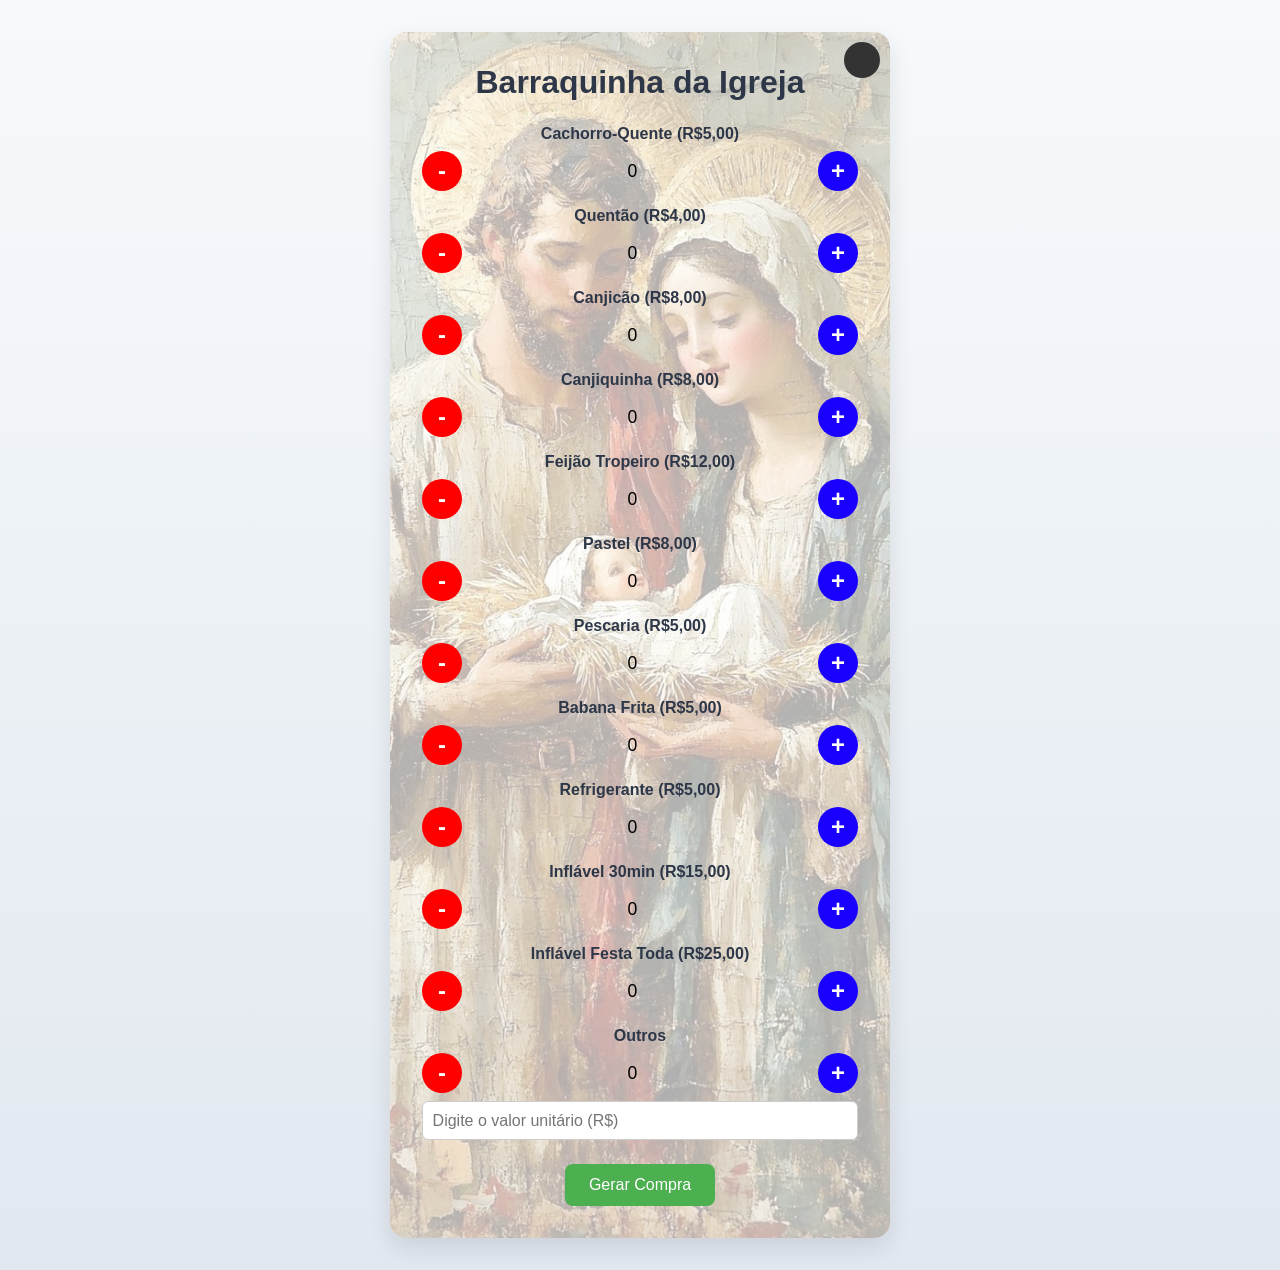
<file: index.html>
<!DOCTYPE html>
<html lang="pt-br">
<head>
  <meta charset="UTF-8" />
  <meta name="viewport" content="width=device-width, initial-scale=1.0"/>
  <title>Barraquinha da Igreja</title>
  <link rel="stylesheet" href="style.css" />
</head>
<body>
  <div class="container">
    <h1>Barraquinha da Igreja</h1>
    <button id="modoEscuroToggle" class="modo-escuro-botao"></button>

    <form id="form">
      <!-- Produtos -->
      <div class="item" data-preco="5"><label class="titulo">Cachorro-Quente (R$5,00)</label><div class="controls"><button type="button" class="menos">-</button><input type="number" value="0" class="produto" readonly data-preco="5"><button type="button" class="mais">+</button></div></div>
      <div class="item" data-preco="4"><label class="titulo">Quentão (R$4,00)</label><div class="controls"><button type="button" class="menos">-</button><input type="number" value="0" class="produto" readonly data-preco="4"><button type="button" class="mais">+</button></div></div>
      <div class="item" data-preco="8"><label class="titulo">Canjicão (R$8,00)</label><div class="controls"><button type="button" class="menos">-</button><input type="number" value="0" class="produto" readonly data-preco="8"><button type="button" class="mais">+</button></div></div>
      <div class="item" data-preco="8"><label class="titulo">Canjiquinha (R$8,00)</label><div class="controls"><button type="button" class="menos">-</button><input type="number" value="0" class="produto" readonly data-preco="8"><button type="button" class="mais">+</button></div></div>
      <div class="item" data-preco="12"><label class="titulo">Feijão Tropeiro (R$12,00)</label><div class="controls"><button type="button" class="menos">-</button><input type="number" value="0" class="produto" readonly data-preco="12"><button type="button" class="mais">+</button></div></div>
      <div class="item" data-preco="8"><label class="titulo">Pastel (R$8,00)</label><div class="controls"><button type="button" class="menos">-</button><input type="number" value="0" class="produto" readonly data-preco="8"><button type="button" class="mais">+</button></div></div>
      <div class="item" data-preco="5"><label class="titulo">Pescaria (R$5,00)</label><div class="controls"><button type="button" class="menos">-</button><input type="number" value="0" class="produto" readonly data-preco="5"><button type="button" class="mais">+</button></div></div>
      <div class="item" data-preco="5"><label class="titulo">Babana Frita (R$5,00)</label><div class="controls"><button type="button" class="menos">-</button><input type="number" value="0" class="produto" readonly data-preco="5"><button type="button" class="mais">+</button></div></div>
      <div class="item" data-preco="5"><label class="titulo">Refrigerante (R$5,00)</label><div class="controls"><button type="button" class="menos">-</button><input type="number" value="0" class="produto" readonly data-preco="5"><button type="button" class="mais">+</button></div></div>
      <div class="item" data-preco="15"><label class="titulo">Inflável 30min (R$15,00)</label><div class="controls"><button type="button" class="menos">-</button><input type="number" value="0" class="produto" readonly data-preco="15"><button type="button" class="mais">+</button></div></div>
      <div class="item" data-preco="25"><label class="titulo">Inflável Festa Toda (R$25,00)</label><div class="controls"><button type="button" class="menos">-</button><input type="number" value="0" class="produto" readonly data-preco="25"><button type="button" class="mais">+</button></div></div>
      <div class="item item-outros">
        <label class="titulo">Outros</label>
        <div class="controls">
          <button type="button" class="menos">-</button>
          <input type="number" value="0" class="produto" readonly>
          <button type="button" class="mais">+</button>
        </div>
        <input type="number" id="precoOutros" class="preco-outro" placeholder="Digite o valor unitário (R$)" min="0" step="0.01" />
      </div>

      <div class="botoes">
        <button type="button" id="gerarCompra" class="botao-verde">Gerar Compra</button>
      </div>
    </form>
  </div>

  <!-- Modal de Resumo -->
  <div id="modalCompra" class="modal">
    <div class="modal-conteudo">
      <button id="fecharModal" class="fechar-x">✖</button>
      <h2>Resumo da Compra</h2>
      <ul id="itensCompra"></ul>

      <div class="valores-container">
        <p>Total: R$ <span id="totalCompra">0,00</span></p>
      </div>

      <div class="pagamento">
        <label for="valorPago">Valor Pago:</label>
        <input type="number" id="valorPago" placeholder="Digite o valor pago" />
        <p>Troco:<span id="troco">0,00</span></p>
      </div>

      <div class="botoes">
        <button type="button" id="editarCompra" class="cinza">Editar</button>
        <button type="button" id="excluirCompra" class="preto">Excluir</button>
      </div>
    </div>
  </div>

  <script src="script.js"></script>
</body>
</html>
</file>
<file: style.css>
* {
  box-sizing: border-box;
  margin: 0;
  padding: 0;
}

body {
  font-family: 'Segoe UI', Tahoma, Geneva, Verdana, sans-serif;
  background: linear-gradient(to bottom, #f7fafc, #e2e8f0);
  padding: 2rem;
  color: #333;
  transition: background 0.3s, color 0.3s;
}

.container {
  max-width: 500px;
  margin: auto;
  background-image:
    linear-gradient(rgba(255, 255, 255, 0.68), rgba(255, 255, 255, 0.68)),
    url("sagrada-familia.jpg");
  background-size: cover;
  background-position: center;
  background-repeat: no-repeat;
  border-radius: 16px;
  padding: 2rem;
  box-shadow: 0 10px 25px rgba(0, 0, 0, 0.1);
  position: relative;
}

h1 {
  text-align: center;
  color: #2d3748;
  margin-bottom: 1.5rem;
}

.item {
  display: flex;
  flex-direction: column;
  margin-bottom: 1rem;
}

.item label {
  font-size: 1rem;
  margin-bottom: 0.5rem;
}

.controls {
  display: flex;
  align-items: center;
  justify-content: space-between;
  gap: 10px;
}

.produto {
  width: 60px;
  text-align: center;
  font-size: 1.1rem;
  border: none;
  background: transparent;
}

/* Botões arredondados */
button.mais, button.menos {
  width: 40px;
  height: 40px;
  font-size: 1.5rem;
  font-weight: bold;
  border: none;
  border-radius: 50%;
  color: white;
  cursor: pointer;
  transition: background-color 0.3s;
}

button.mais {
  background-color: #1900ff;
}
button.mais:hover {
  background-color: #1900ff;
}

button.menos {
  background-color: #ff0000;
}
button.menos:hover {
  background-color: #ff0000;
}

.titulo {
  text-align: center;
  font-size: 1.2rem;
  font-weight: 600;
  color: #2d3748;
}

/* Botões principais */
.botoes {
  display: flex;
  justify-content: center;
  gap: 10px;
  margin-top: 1.5rem;
  flex-wrap: wrap;
}

.botao-verde, .cinza, .preto {
  padding: 12px 24px;
  font-size: 16px;
  border-radius: 8px;
  border: none;
  cursor: pointer;
  color: white;
  transition: background-color 0.3s, transform 0.2s ease-in-out;
  white-space: nowrap;
  min-width: 120px;
}

.botao-verde {
  background-color: #4CAF50;
}
.botao-verde:hover {
  background-color: #45a049;
  transform: scale(1.05);
}

.cinza {
  background-color: #B0BEC5;
}
.cinza:hover {
  background-color: #90A4AE;
  transform: scale(1.05);
}

.preto {
  background-color: #333;
}
.preto:hover {
  background-color: #000;
  transform: scale(1.05);
}

/* Modal */
.modal {
  display: none;
  position: fixed;
  z-index: 10;
  left: 0;
  top: 0;
  width: 100%;
  height: 100%;
  overflow: auto;
  background-color: rgba(0, 0, 0, 0.5);
}

.modal-conteudo {
  background-color: #fff;
  margin: 5% auto;
  padding: 2rem;
  border-radius: 10px;
  max-width: 500px;
  position: relative;
  animation: fadeIn 0.3s ease-in-out;
  display: flex;
  flex-direction: column;
  gap: 1rem;
}

@keyframes fadeIn {
  from { opacity: 0; transform: scale(0.9); }
  to { opacity: 1; transform: scale(1); }
}

/* Botão X */
.fechar-x {
  position: absolute;
  left: 10px;
  top: 10px;
  background: transparent;
  border: none;
  font-size: 1.5rem;
  cursor: pointer;
}
.fechar-x:hover {
  color: red;
}

/* Lista de itens */
#itensCompra {
  list-style: none;
  margin: 1rem 0;
  padding: 0;
  max-height: 300px;
  overflow-y: auto;
}

#itensCompra li {
  padding: 0.5rem;
  border-bottom: 1px solid #e2e8f0;
  font-size: 1.1rem;
}

/* Área de valores */
.valores-container {
  background-color: #f7fafc;
  padding: 1rem;
  border-radius: 8px;
  margin-top: 1rem;
  border: 1px solid #e2e8f0;
}

/* Estilos para valor total e troco */
#totalCompra, #troco {
  font-size: 2rem;
  font-weight: bold;
  color: #2d3748;
  text-align: center;
  margin: 0.5rem 0;
  padding: 0.5rem;
  background-color: #f7fafc;
  border-radius: 8px;
}

#troco {
  font-size: 2rem;
  font-weight: bold;
  color: #4CAF50;
  display: block;
  margin-top: 0.5rem;
}

body.escuro .valores-container {
  background-color: #2d3748;
  border-color: #4a5568;
}

body.escuro #totalCompra, 
body.escuro #troco {
  background-color: #2d3748;
  color: #e2e8f0;
}

body.escuro #troco {
  color: #4CAF50;
}

/* Área de pagamento */
.pagamento {
  margin-top: 1rem;
  padding: 1rem;
  background-color: #f7fafc;
  border-radius: 8px;
  border: 1px solid #e2e8f0;
}

.pagamento input {
  width: 100%;
  padding: 0.6rem;
  margin: 0.5rem 0 1rem 0;
  border: 1px solid #ccc;
  border-radius: 6px;
  font-size: 1rem;
}

.preco-outro {
  width: 100%;
  padding: 0.6rem;
  margin-top: 0.5rem;
  border: 1px solid #ccc;
  border-radius: 6px;
  font-size: 1rem;
}

.pagamento p {
  margin: 0;
  font-size: 1.2rem;
  text-align: center;
}

body.escuro .pagamento {
  background-color: #2d3748;
  border-color: #4a5568;
}

body.escuro .pagamento input {
  background-color: #2d3748;
  color: #fff;
  border-color: #4a5568;
}

/* Ajuste de cores no modo escuro */
body.escuro h1,
body.escuro .titulo,
body.escuro label,
body.escuro .total,
body.escuro li,
body.escuro .modal-conteudo {
  color: #e2e8f0 !important;
}

.teclado-numerico {
  position: fixed;
  bottom: 0;
  left: 0;
  right: 0;
  background-color: #f0f0f0;
  padding: 15px;
  box-shadow: 0 -2px 10px rgba(0, 0, 0, 0.1);
  z-index: 1000;
  width: 100%;
  max-width: 100%;
}

.teclado-numerico .teclas {
  display: grid;
  grid-template-columns: repeat(3, 1fr);
  gap: 12px;
  width: 100%;
  max-width: 100%;
  margin: 0 auto;
  padding: 0 15px;
}

.teclado-numerico button {
  padding: clamp(20px, 8vw, 30px);
  font-size: clamp(24px, 8vw, 32px);
  border: none;
  background-color: white;
  border-radius: 12px;
  cursor: pointer;
  transition: background-color 0.2s;
  aspect-ratio: 1;
  display: flex;
  align-items: center;
  justify-content: center;
  box-shadow: 0 2px 4px rgba(0, 0, 0, 0.1);
}

.teclado-numerico button:active {
  background-color: #e0e0e0;
}

.teclado-numerico .apagar {
  background-color: #ff6b6b;
  color: white;
}

.teclado-numerico .apagar:active {
  background-color: #ff5252;
}

body.escuro .teclado-numerico {
  background-color: #2d2d2d;
}

body.escuro .teclado-numerico button {
  background-color: #3d3d3d;
  color: white;
  border: 1px solid #4a5568;
}

body.escuro .teclado-numerico button:active {
  background-color: #4d4d4d;
}

body.escuro .teclado-numerico .apagar {
  background-color: #ff6b6b;
  color: white;
  border: none;
}

body.escuro .teclado-numerico .apagar:active {
  background-color: #ff5252;
}

/* Ajustes responsivos para o teclado */
@media (max-width: 500px) {
  .teclado-numerico {
    padding: 12px;
  }

  .teclado-numerico .teclas {
    gap: 10px;
    padding: 0 10px;
  }

  .teclado-numerico button {
    padding: 20px;
    font-size: 28px;
  }
}

@media (max-width: 350px) {
  .teclado-numerico .teclas {
    gap: 8px;
  }

  .teclado-numerico button {
    padding: 18px;
    font-size: 24px;
  }
}

/* Ajuste para telas maiores */
@media (min-width: 768px) {
  .teclado-numerico .teclas {
    max-width: 600px;
  }
}

/* Modo escuro */
body.escuro {
  background: #1a202c;
  color: #e2e8f0;
}

body.escuro .container {
  background-image:
    linear-gradient(rgba(45, 55, 72, 0.9), rgba(45, 55, 72, 0.9)),
    url("sagrada-familia.jpg");
  background-size: cover;
  background-position: center;
  background-repeat: no-repeat;
  color: #e2e8f0;
}

body.escuro .modal-conteudo {
  background: #2d3748;
  color: #e2e8f0;
}

body.escuro input {
  background: #2d3748;
  color: #fff;
  /*border: 1px solid #4a5568;*/
}

body.escuro input::placeholder {
  color: #a0aec0;
}

.modo-escuro-botao {
  position: absolute;
  right: 10px;
  top: 10px;
  background: #333;
  color: #fff;
  border: none;
  border-radius: 50%;
  width: 36px;
  height: 36px;
  cursor: pointer;
  font-size: 18px;
}

.modo-escuro-botao:hover {
  background: #111;
}

.botao-admin {
  position: absolute;
  right: 60px;
  top: 10px;
  background: #4CAF50;
  color: #fff;
  text-decoration: none;
  padding: 8px 16px;
  border-radius: 4px;
  font-size: 14px;
}

.botao-admin:hover {
  background: #45a049;
}

/* Responsivo */
@media (max-width: 500px) {
  .produto {
    width: 50px;
    font-size: 1rem;
  }

  button.mais, button.menos {
    width: 36px;
    height: 36px;
    font-size: 1.3rem;
  }

  .botao-verde, .cinza, .preto {
    font-size: 14px;
    min-width: 100px;
    padding: 10px;
  }
}
</file>
